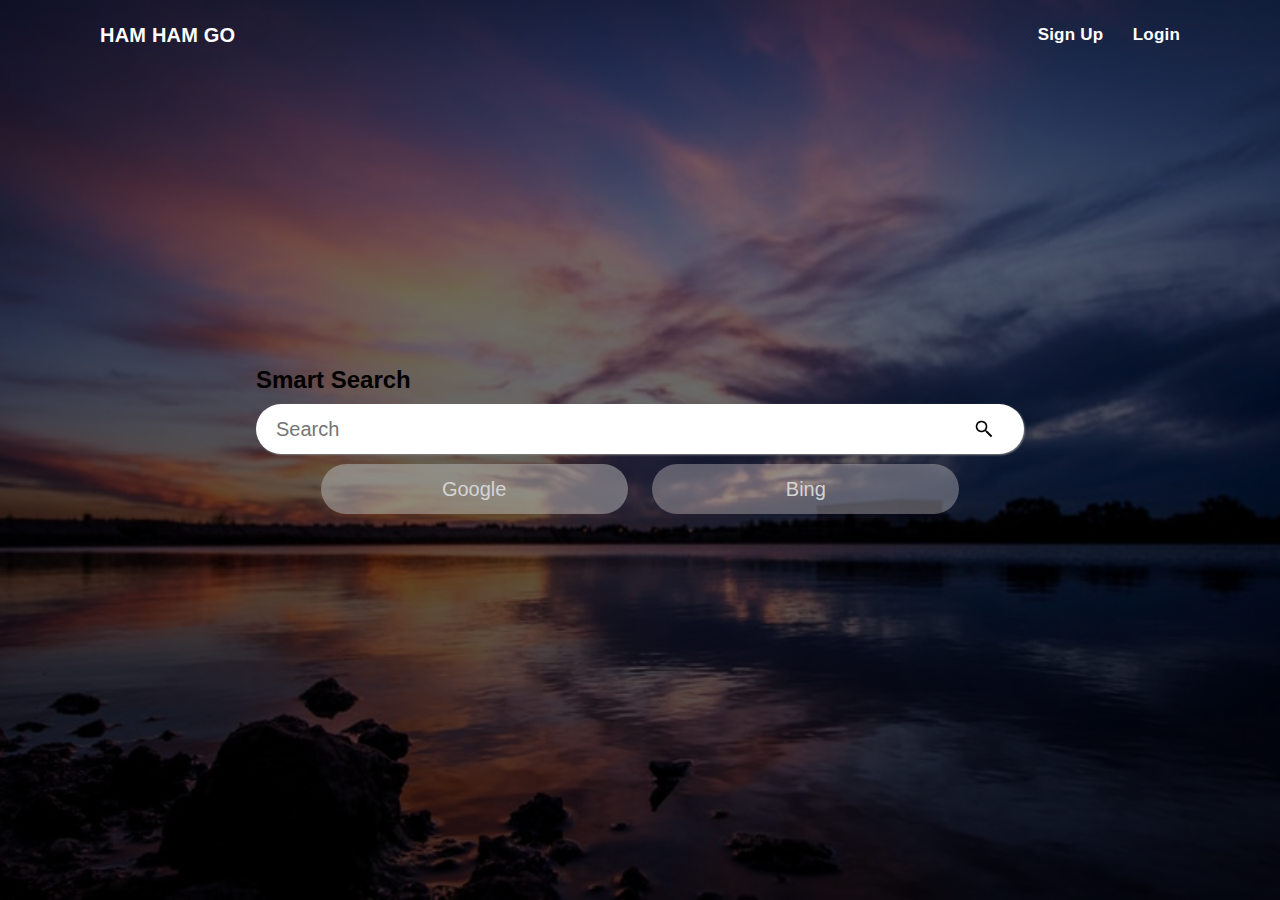
<file: index.html>
<!DOCTYPE html>
<html lang="en">
    <head>
        <meta charset="utf-8">
        <meta name="viewport" content="width=device-width, initial-scale=1">
        <title>Web developer | Hamza Elafifi</title>
        <link rel="shortcut icon" href="assets/img/favicon.png?v=2" type="image/x-icon">
        <link rel="stylesheet" href="assets/style/style.css" media="all">
        <link rel="preconnect" href="https://fonts.gstatic.com">
        <link rel="stylesheet" href="https://fonts.googleapis.com/css2?family=Nunito+Sans:wght@300;400;600;700&display=swap">
        <link rel="stylesheet" href="https://cdnjs.cloudflare.com/ajax/libs/font-awesome/5.15.2/css/all.min.css">
        <script src="assets/scripts/final-proj.js" defer></script>
    </head>
    <body>

        <div id="popup">
            <h2>Login</h2>
            <form id="registration" class="registration" novalidate>
                <input type="text" id="username" placeholder="Username *"> 
                <input type="password" id="password" placeholder="Password *">  
                
                <input type="button" id="submit" value="Login">
                <p id="message"></p>
            </form>
        </div>

        <div id="wrapper">
            <main>
                <header>
                    <div class="container flexbox">
                        <div class="title">
                            <h1>Ham Ham Go</h1>
                        </div>
                        <nav>
                            <ul>
                            <li><a href="sign-up.html" target="_blank">Sign Up</a></li>
                            <li><a id="login-button">Login</a></li>
                            </ul>
                        </nav>
                    </div>
                </header>
                <div class="container"> 
                    <section id="section">
                        <h2 id="heading">Smart Search</h2>
                        <form name="search">
                            <input type="text" id="url" name="url" placeholder="Search">
                            <input disabled type="button" id="google" value="Google">
                            <input disabled type="button" id="bing" value="Bing">
                        </form>
                        <p id="inform"></p>
                    </section> 
                </div> 
            </main>
        </div>

    </body>
</html>
</file>
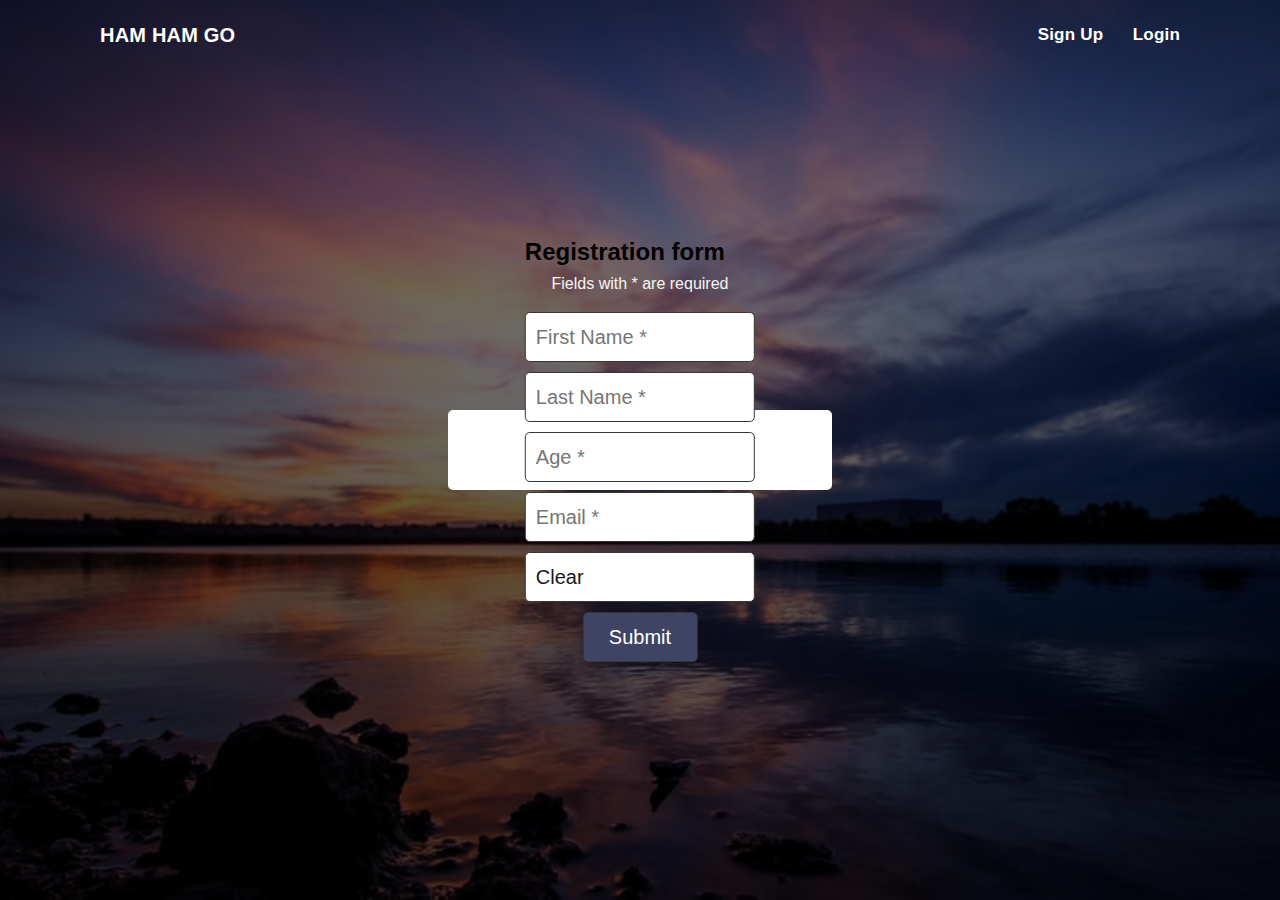
<file: sign-up.html>
<!DOCTYPE html>
<html lang="en">
    <head>
        <meta charset="utf-8">
        <meta name="viewport" content="width=device-width, initial-scale=1">
        <title>Web developer | Hamza Elafifi</title>
        <link rel="shortcut icon" href="assets/img/favicon.png?v=2" type="image/x-icon">
        <link rel="stylesheet" href="assets/style/style.css" media="all">
        <link rel="preconnect" href="https://fonts.gstatic.com">
        <link rel="stylesheet" href="https://fonts.googleapis.com/css2?family=Nunito+Sans:wght@300;400;600;700&display=swap">
        <link rel="stylesheet" href="https://cdnjs.cloudflare.com/ajax/libs/font-awesome/5.15.2/css/all.min.css">
        <script src="assets/scripts/final-proj.js" defer></script>
    </head>
    <body>

        <div id="popup">
            <h2>Login</h2>
            <form id="registration" class="registration" novalidate>
                <input type="text" id="username" placeholder="Username *"> 
                <input type="password" id="password" placeholder="Password *">  
                
                <input type="button" id="submit" value="Login">
                <p id="message"></p>
            </form>
        </div>

        <div id="wrapper">
            <main>
                <header>
                    <div class="container flexbox">
                        <div class="title">
                            <h1>Ham Ham Go</h1>
                        </div>
                        <nav>
                            <ul>
                            <li><a href="sign-up.html" target="_blank">Sign Up</a></li>
                            <li><a id="login-button">Login</a></li>
                            </ul>
                        </nav>
                    </div>
                </header>
                <div class="form"> 
                    <section>
                        <h2>Registration form</h2>
                        <p>Fields with * are required</p>
        
                        <form id="registration" class="registration" novalidate>
                            <input type="text" id="first-name" placeholder="First Name *"> 
                            <input type="text" id="last-name" placeholder="Last Name *"> 
                            <input type="text" id="age" placeholder="Age *">
                            <input type="email" id="email" placeholder="Email *">  
        
                            <div class="button">
                                <input type="reset" value="Clear">
                                <input type="button" id="submit" value="Submit">
                            </div>
                        </form>
                    </section>
                </div> 
            </main>
        </div>

    </body>
</html>
</file>
<file: assets/style/style.css>
@import "base.css";

header {
    min-width: 100%;
    overflow: hidden;
    height: 70px;
    display: flex;
    align-items: center;
}

.container {
    width: 90%;
    max-width: 1080px;
    margin: 0 auto;
}
  
  
.flexbox {
    display: flex;
}
  
.title {
    width: 40%;
    height: 56px;
}
  
.title h1 {
    font-size: 20px;
    font-weight: 600;
    color: #fff;
    line-height: 56px;
    letter-spacing: .2px;
    text-transform: uppercase;
}
  
nav {
    text-align: right;
    width: 60%;
    height: 56px;
    font-size: 100%;
}
  
nav ul {
    float: none;
    list-style: none;
}
  
nav ul li {
    display: inline;
    line-height: 56px;
    cursor: default;
}
  
nav ul li a {
    font-size: 17px;
    color: #fff;
    font-weight: 600;
    text-decoration: none;
    letter-spacing: .2px;
    text-transform: none;
    cursor: pointer;
}
  
nav ul li a:hover {
    text-decoration: underline;
}
  
nav ul li + li {
    margin-left: 25px;
}

.form{
    border-radius: 5px;
    position: absolute;
    top: 50%;
    left: 50%;
    transform: translateX(-50%) translateY(-50%);
    padding: 40px;
    width: 30%;
    height: min-content;
    text-align: left;
    background-color: white;
    margin: auto;
}

.form p, h1, h2, input, textarea{
    color: whitesmoke;
}

.form p {
    margin-top: 9px;
    margin-bottom: 9px;
}

main{
    height: calc(100vh);
    background: linear-gradient(rgba(0, 0, 0, 0.5), rgba(0, 0, 0, 0.7)), url(../img/bkg.jfif) center center/ cover no-repeat;
    background-attachment: fixed;
    background-position: center;
    background-repeat: no-repeat;
    background-size: cover;
}

.hero-banner{
    height: 100%;
    text-align: center;
    display: flex;
    align-items: center;
}

#content{
    width: 80%;
    margin-right: auto;
    margin-top: 40px;
    margin-left: auto;
}

.hero-banner h2{
    font-size: 30px;
    font-weight: 300;
    color: #fff;
    margin-bottom: 30px;
}

#content h2{
    font-size: 30px;
    margin-bottom: 20px;
}


#contacts{
    width: 70%;
    margin: 30px auto;
}

.about-me{
    width: 100%;
    height: 200px;
    display: flex;
    align-items: center;
    text-align: center;
}

.about-me p{
    margin: 10px 0px 30px 0px;
}

.about-me h1{
    color: black;
    margin-top: 50px;
}

#form{
    margin-top: 100%;
    margin-top: 7%;
    margin-bottom: 10%;
    background-color: rgba(8, 15, 23, 0.9);
    /*Displays the form as inline block to take the minimum height and width needed to fit the content*/
    display: inline-block;
}


/*styles the inputs*/
form input{
    color: rgb(24, 24, 24);
    background-color: rgba(187, 187, 187, 0.918);
    border-color: whitesmoke;
    padding: 10px;

    /*this styles the input boxes too have certain width and height*/
    height: 50px;
    width: 270px;

    margin-top: 10px;
}


#project{
    background-color: rgba(8, 15, 23, 0.9);
    padding: 7px 25px 9px 25px;
    border-radius: 20px;
    color: white;
    font-size: 130%;
    text-decoration: none;
}

#social{
    margin-top: 20px;
    text-align: center;
}

/*This styles the images in the social media icons div to have certain width and height*/
#social img{
    width: 26px;
    height: 26px;
}

#social a{
    margin: 10px;
    font-size: 20px;
    color: white;
}

img{
    margin-top: 30px;
    width: 100%;
    height: auto;
    margin-bottom: 30px;
}

.hero-banner h1{
    font-size: 80px;
    font-weight: 700;
    color: #fff;
}

hr {
    border: 0;
    text-align: center;
    width: 150px;         
    margin: 0 auto;      
    background-color:black;
    height: 1px;
}

.row {
    margin-top: 100px;
    display: flex;
}

.col {
    box-shadow: 1px 1px 2px #e4e5e8;
}

.two {
    width: calc(50% - 12.5px);
}

.col + .col {
    margin-left: 25px;
}

.col img{
    height: 200px;
    width: 200px;
    margin: auto;
}

/* Footer code sourced from Andre Specht */
footer {
    min-width: 100%;
    height: 100px;
    background-color: #f6f6f7;
    overflow: hidden;
}
 
.footer-content {
    margin-top: 30px;
    display: flex;
    justify-content: space-between;
}
 
.social .nav {
    min-width: 100%;
    height: 4rem;
    text-align: left;
}
 
.social .nav ul li + li {
    margin-left: 10px;
}
 
.social .nav ul li {
    display: inline-block;
    width: 40px;
    height: 40px;
    border-radius: 50%;
    text-align: center;
    overflow: hidden;
}
 
.social .nav ul li a {
    display: inline-block;
    position: relative;
    width: 40px;
    height: 40px;
    font-size: 20px;
    color: #505464;
    border: 1px solid #d7d7db;
    background-color: transparent;
    border-radius: 5rem;
}
 
.social .nav ul li a i {
    font-size: 19px;
}
 
a, i {
    transition: all .2s ease-in-out;
}
 
.social .nav ul li a i.fa-twitter {
    line-height: 40px;
}
 
.social .nav ul li a i.fa-instagram,
.social .nav ul li a i.fa-youtube {
    line-height: 38px;
}
 
.social .nav ul li a.twitter:hover {
    border: 1px solid #1da1f2;
    background-color: #1da1f2;
}
 
.social .nav ul li a.instagram:hover {
    border: 1px solid #e1306c;
    background-color: #e1306c;
}
 
.social .nav ul li a.youtube:hover {
    border: 1px solid #ff0000;
    background-color: #ff0000;
}
 
.social .nav ul li a.twitter:hover i,
.social .nav ul li a.instagram:hover i,
.social .nav ul li a.youtube:hover i {
    color: #fff;
}
 
.copyright {
    height: 40px;
    text-align: right;
}
 
.copyright p {
    line-height: 40px;
    font-size: 16px;
    font-weight: 400;
}  

section{
    position: absolute;
    top: 50%;
    left: 50%;
    transform: translateX(-50%) translateY(-50%);
    text-align: center;
    padding: 88px 0;
    width: 60%;
    margin: auto;
}


#popup{
    display: none;
    position: fixed;
    top: 50%;
    left: 50%;
    transform: translateX(-50%) translateY(-50%);
    z-index: 9;
    padding: 80px 40px 40px 40px;
    border-radius: 30px;
    box-shadow: 1px 1px 2px #818181;
    width: 35%;
    height: 60%;
    text-align: center;
    background-color: #e7e7e7e8;
}

#popup i{
    font-size: 25px;
    margin-left: 100%;
    position: absolute;
    top: 8%;
    right: 8%;
}

#popup.visible{
    display: block;
}

#popup h2{
    color: black;
    text-align: center;
    font-size: 25px;
    margin-bottom: 20px;
}

#submit{
    background-color: rgb(64, 68, 100);
    width: 50%;
    color: white;
    cursor: pointer;
    text-align: center;
}

#submitdiv{
    width: 100%;
}

#message{
    margin-bottom: 8px;
}

.browser input{
    border-radius: 10px;
    box-shadow: 1px 1px 2px #818181;
    width: 100%;
    background-color: whitesmoke;
    margin-top: 0px;
    margin-bottom: 10px;
    color: black;
}

#url{
    box-shadow: 1px 1px 2px #818181;
    width: 100%;
    padding: 20px;
}

#google{
    width: 40%;
    margin: 10px;
    background-color: rgba(182, 182, 182, 0.521);
    cursor: not-allowed;
    text-align: center;
    color: rgb(212, 212, 212);
}

#bing{
    margin: 10px;
    width: 40%;
    background-color: rgba(224, 215, 215, 0.356);
    cursor: not-allowed;
    text-align: center;
    color: rgb(212, 212, 212);
}

input{
    border-radius: 30px;
    font-size: 20px;
    text-align: center;
}

#inform{
    margin-top: 10px;
    color: whitesmoke;
}

.registration p, h2, input{
    text-align: left;
    color: black;
}

.registration input{
    width: 100%;
    border-radius: 5px;
    background-color: white;
    border: 1px solid rgb(54, 54, 54);  
}

input[id="url"]{
    background: #ffffff url(../img/download.png) no-repeat 96% center;
    box-shadow: 0 2px 4px rgb(0 0 0 / 30%);
    background-size: 20px 20px;
}


@media screen and (min-width: 200px){
    #popup{
        width: 70%;
        padding-top: 40px;
    }

    .form{
        width: 70%;
    }
}

@media screen and (min-width: 720px){
    #popup{
        width: 60%;
        padding-top: 40px;
    }

    .form{
        width: 30%;
    }
}

@media screen and (min-width: 1080px){
    #popup{
        padding-top: 80px;
        width: 35%;
    }

    .form{
        width: 30%;
    }
}
</file>
